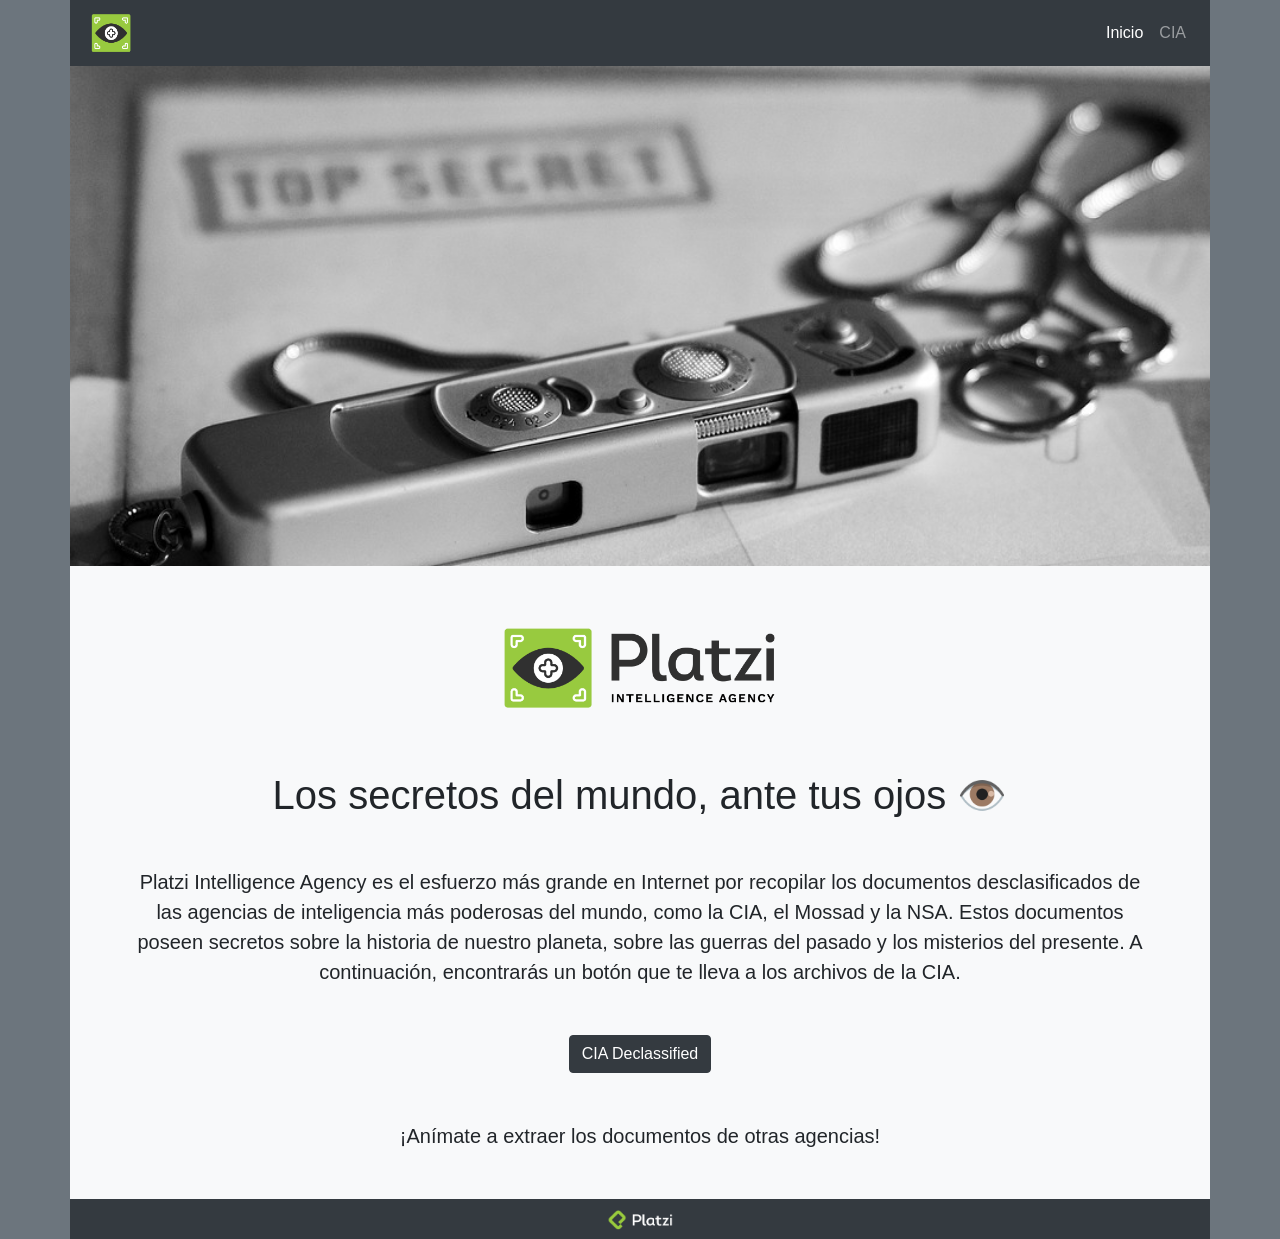
<file: ia_web/index.html>
<!DOCTYPE html>
<html lang="es">

<head>
    <meta charset="UTF-8" />
    <meta name="viewport" content="width=device-width, initial-scale=1.0" />
    <title>Platzi Intelligence Agency</title>

    <!-- Own styles -->

    <link rel="stylesheet" href="./src/css/main.css" />

    <!-- Bootstrap  -->

    <link rel="stylesheet" href="https://stackpath.bootstrapcdn.com/bootstrap/4.4.1/css/bootstrap.min.css" integrity="sha384-Vkoo8x4CGsO3+Hhxv8T/Q5PaXtkKtu6ug5TOeNV6gBiFeWPGFN9MuhOf23Q9Ifjh" crossorigin="anonymous" />
</head>

<body class="bg-secondary">
    <div class="container">
        <div class="row">
            <div class="col">
                <!-- Header -->
                <div class="row">
                    <div class="col p-0">
                        <nav class="navbar navbar-expand-lg navbar-dark bg-dark">
                            <a class="navbar-brand p-0" href="./">
                                <img src="./src/img/isotipo.png" width="50" height="50" class="d-inline-block align-top" alt="logo" />
                            </a>
                            <button class="navbar-toggler" type="button" data-toggle="collapse" data-target="#navbarTogglerDemo02" aria-controls="navbarTogglerDemo02" aria-expanded="false" aria-label="Toggle navigation">
                  <span class="navbar-toggler-icon"></span>
                </button>

                            <div class="collapse navbar-collapse" id="navbarTogglerDemo02">
                                <ul class="navbar-nav ml-auto mt-2 mt-lg-0">
                                    <li class="nav-item active">
                                        <a class="nav-link" href="./">Inicio <span class="sr-only">(current)</span></a
                      >
                    </li>
                    <li class="nav-item">
                      <a class="nav-link" href="./cia/index.html">CIA</a>
                                    </li>
                                </ul>
                            </div>
                        </nav>
                    </div>
                </div>

                <!-- Header end -->

                <!-- Hero -->

                <div class="row">
                    <div class="col p-0 w-100" style="max-height: 500px;">
                        <div id="carouselExampleFade" class="carousel slide carousel-fade h-100" data-ride="carousel">
                            <div class="carousel-inner h-100">
                                <div class="carousel-item active">
                                    <img src="./src/img/spy.jpg" class="d-block w-100 cover" alt="Imagen 1 del hero" />
                                </div>
                                <div class="carousel-item">
                                    <img src="./src/img/spy2.jpg" class="d-block w-100 cover" alt="Imagen 2 del hero" />
                                </div>
                                <div class="carousel-item">
                                    <img src="./src/img/spy3.jpg" class="d-block w-100 cover" alt="Imagen 3 del hero" />
                                </div>
                            </div>
                        </div>
                    </div>
                </div>

                <!-- Hero end -->

                <!-- Body -->

                <div class="row bg-light">
                    <div class="col d-flex flex-column align-items-center">
                        <img class="my-5" src="./src/img/logo-1.png" alt="logo" style="width: 300px;" />
                        <h1 class="mb-5 text-center">
                            Los secretos del mundo, ante tus ojos 👁
                        </h1>
                        <p class="home_text mx-lg-5 mb-5 text-center">
                            Platzi Intelligence Agency es el esfuerzo más grande en Internet por recopilar los documentos desclasificados de las agencias de inteligencia más poderosas del mundo, como la CIA, el Mossad y la NSA. Estos documentos poseen secretos sobre la historia
                            de nuestro planeta, sobre las guerras del pasado y los misterios del presente. A continuación, encontrarás un botón que te lleva a los archivos de la CIA.
                        </p>
                        <a class="btn btn-dark mb-5" href="./cia/index.html" role="button">CIA Declassified</a
              >
              <p class="home_text text-center mx-lg-5 mb-5">
                ¡Anímate a extraer los documentos de otras agencias!
              </p>
            </div>
          </div>

          <!-- Body end -->

          <!-- Footer start -->

          <footer class="row bg-dark" style="height: 40px;">
            <div
              class="col d-flex flex-row justify-content-center align-items-center p-0"
            >
              <a href="https://platzi.com" class="platzi_logo" target="_blank">
                <img
                  width="20"
                  src="src/img/platzi-isotipo.png"
                  alt="Isotipo de Platzi"
                />
                <img
                  height="20"
                  src="src/img/platzi-logotipo.png"
                  alt="Logotipo de Platzi"
                />
              </a>
                    </div>
                    </footer>

                    <!-- Footer end -->
                </div>
            </div>
        </div>

        <!-- Bootstrap -->

        <script src="https://code.jquery.com/jquery-3.4.1.slim.min.js" integrity="sha384-J6qa4849blE2+poT4WnyKhv5vZF5SrPo0iEjwBvKU7imGFAV0wwj1yYfoRSJoZ+n" crossorigin="anonymous"></script>
        <script src="https://cdn.jsdelivr.net/npm/popper.js@1.16.0/dist/umd/popper.min.js" integrity="sha384-Q6E9RHvbIyZFJoft+2mJbHaEWldlvI9IOYy5n3zV9zzTtmI3UksdQRVvoxMfooAo" crossorigin="anonymous"></script>
        <script src="https://stackpath.bootstrapcdn.com/bootstrap/4.4.1/js/bootstrap.min.js" integrity="sha384-wfSDF2E50Y2D1uUdj0O3uMBJnjuUD4Ih7YwaYd1iqfktj0Uod8GCExl3Og8ifwB6" crossorigin="anonymous"></script>
</body>

</html>
</file>
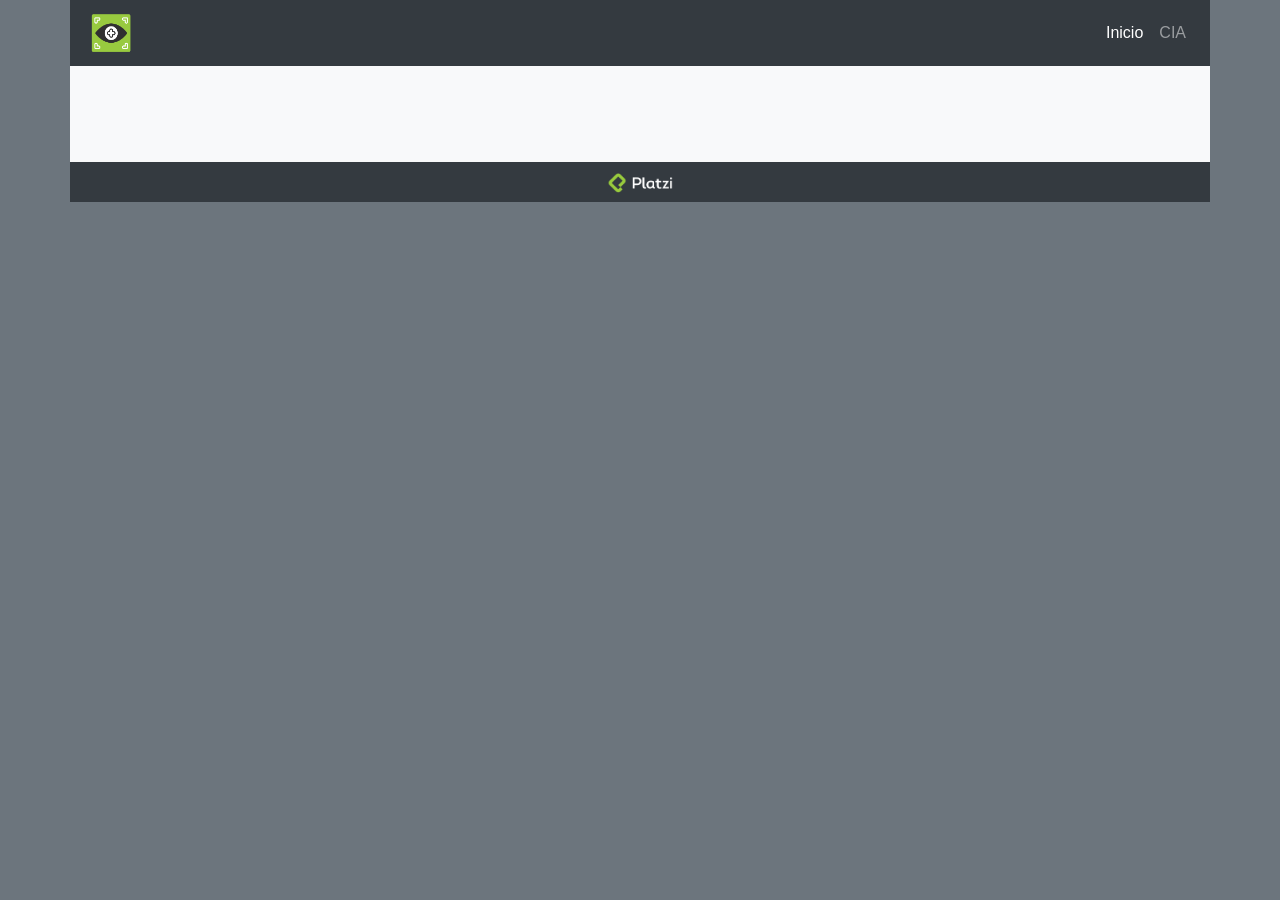
<file: ia_web/cia/index.html>
<!DOCTYPE html>
<html lang="es">

<head>
    <meta charset="UTF-8" />
    <meta name="viewport" content="width=device-width, initial-scale=1.0" />
    <title>Platzi Intelligence Agency</title>

    <!-- Own styles -->

    <link rel="stylesheet" href="../src/css/main.css" />

    <!-- Bootstrap  -->

    <link rel="stylesheet" href="https://stackpath.bootstrapcdn.com/bootstrap/4.4.1/css/bootstrap.min.css" integrity="sha384-Vkoo8x4CGsO3+Hhxv8T/Q5PaXtkKtu6ug5TOeNV6gBiFeWPGFN9MuhOf23Q9Ifjh" crossorigin="anonymous" />
</head>

<body class="bg-secondary">
    <div class="container">
        <div class="row">
            <div class="col">
                <!-- Header -->
                <div class="row">
                    <div class="col p-0">
                        <nav class="navbar navbar-expand-lg navbar-dark bg-dark">
                            <a class="navbar-brand p-0" href="../">
                                <img src="../src/img/isotipo.png" width="50" height="50" class="d-inline-block align-top" alt="logo" />
                            </a>
                            <button class="navbar-toggler" type="button" data-toggle="collapse" data-target="#navbarTogglerDemo02" aria-controls="navbarTogglerDemo02" aria-expanded="false" aria-label="Toggle navigation">
                  <span class="navbar-toggler-icon"></span>
                </button>

                            <div class="collapse navbar-collapse" id="navbarTogglerDemo02">
                                <ul class="navbar-nav ml-auto mt-2 mt-lg-0">
                                    <li class="nav-item active">
                                        <a class="nav-link" href="../index.html">Inicio <span class="sr-only">(current)</span></a
                      >
                    </li>
                    <li class="nav-item">
                      <a class="nav-link" href="../cia/index.html">CIA</a>
                                    </li>
                                </ul>
                            </div>
                        </nav>
                    </div>
                </div>

                <!-- Header end -->

                <!-- Body -->

                <div class="row bg-light">
                    <div class="col d-flex flex-column align-items-center">
                        <div class="accordion my-5 mx-lg-5 px-lg-5 w-100" id="accordion"></div>
                    </div>
                </div>

                <!-- Body end -->

                <!-- Footer start -->

                <footer class="row bg-dark" style="height: 40px;">
                    <div class="col d-flex flex-row justify-content-center align-items-center p-0">
                        <a href="https://platzi.com" class="platzi_logo" target="_blank">
                            <img width="20" src="../src/img/platzi-isotipo.png" alt="Isotipo de Platzi" />
                            <img height="20" src="../src/img/platzi-logotipo.png" alt="Logotipo de Platzi" />
                        </a>
                    </div>
                </footer>

                <!-- Footer end -->
            </div>
        </div>
    </div>

    <!-- Bootstrap -->

    <script src="https://code.jquery.com/jquery-3.4.1.slim.min.js" integrity="sha384-J6qa4849blE2+poT4WnyKhv5vZF5SrPo0iEjwBvKU7imGFAV0wwj1yYfoRSJoZ+n" crossorigin="anonymous"></script>
    <script src="https://cdn.jsdelivr.net/npm/popper.js@1.16.0/dist/umd/popper.min.js" integrity="sha384-Q6E9RHvbIyZFJoft+2mJbHaEWldlvI9IOYy5n3zV9zzTtmI3UksdQRVvoxMfooAo" crossorigin="anonymous"></script>
    <script src="https://stackpath.bootstrapcdn.com/bootstrap/4.4.1/js/bootstrap.min.js" integrity="sha384-wfSDF2E50Y2D1uUdj0O3uMBJnjuUD4Ih7YwaYd1iqfktj0Uod8GCExl3Og8ifwB6" crossorigin="anonymous"></script>

    <!-- CIA Fetch data -->

    <script src="./fetchData.js"></script>
</body>

</html>
</file>
<file: ia_web/src/css/main.css>
/* Some stuff */

.cover {
    object-fit: cover !important;
}

.home_text {
    font-size: 20px;
}

.platzi_logo {
    text-decoration: none !important;
}
</file>
